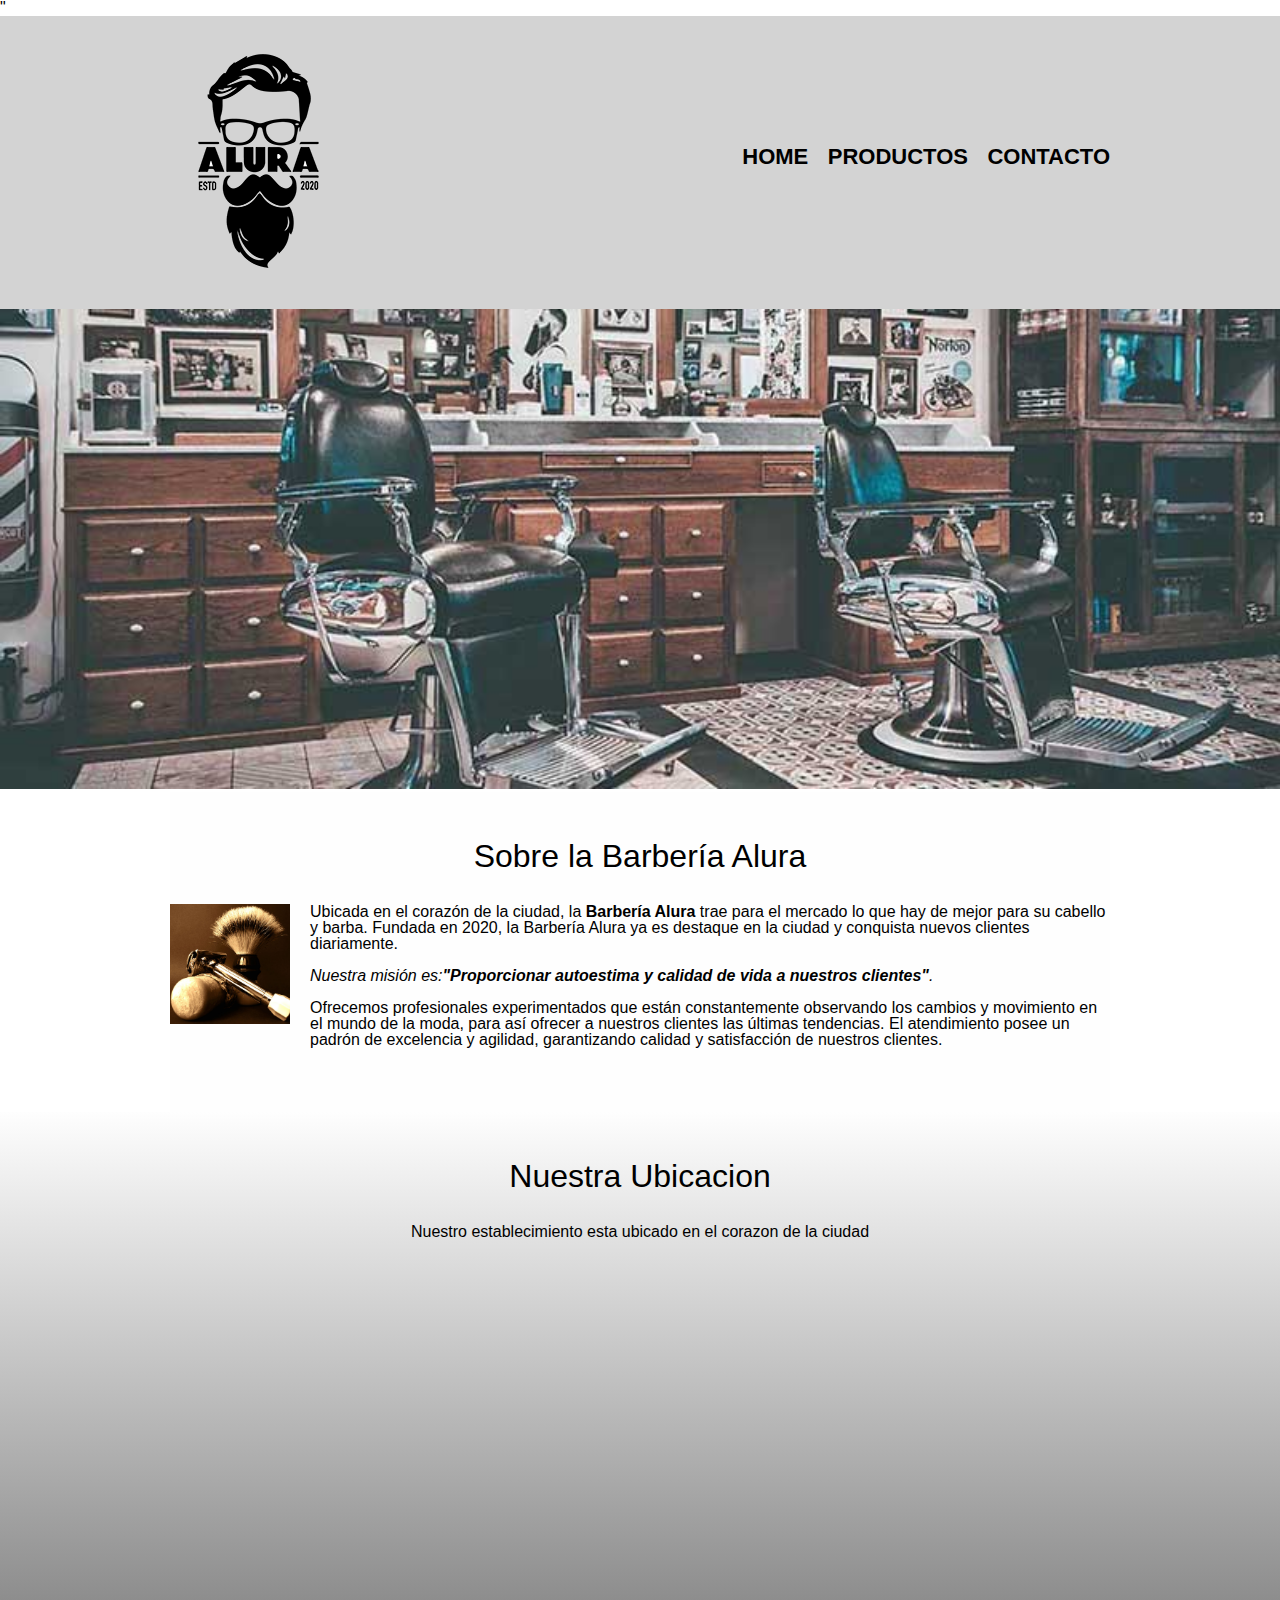
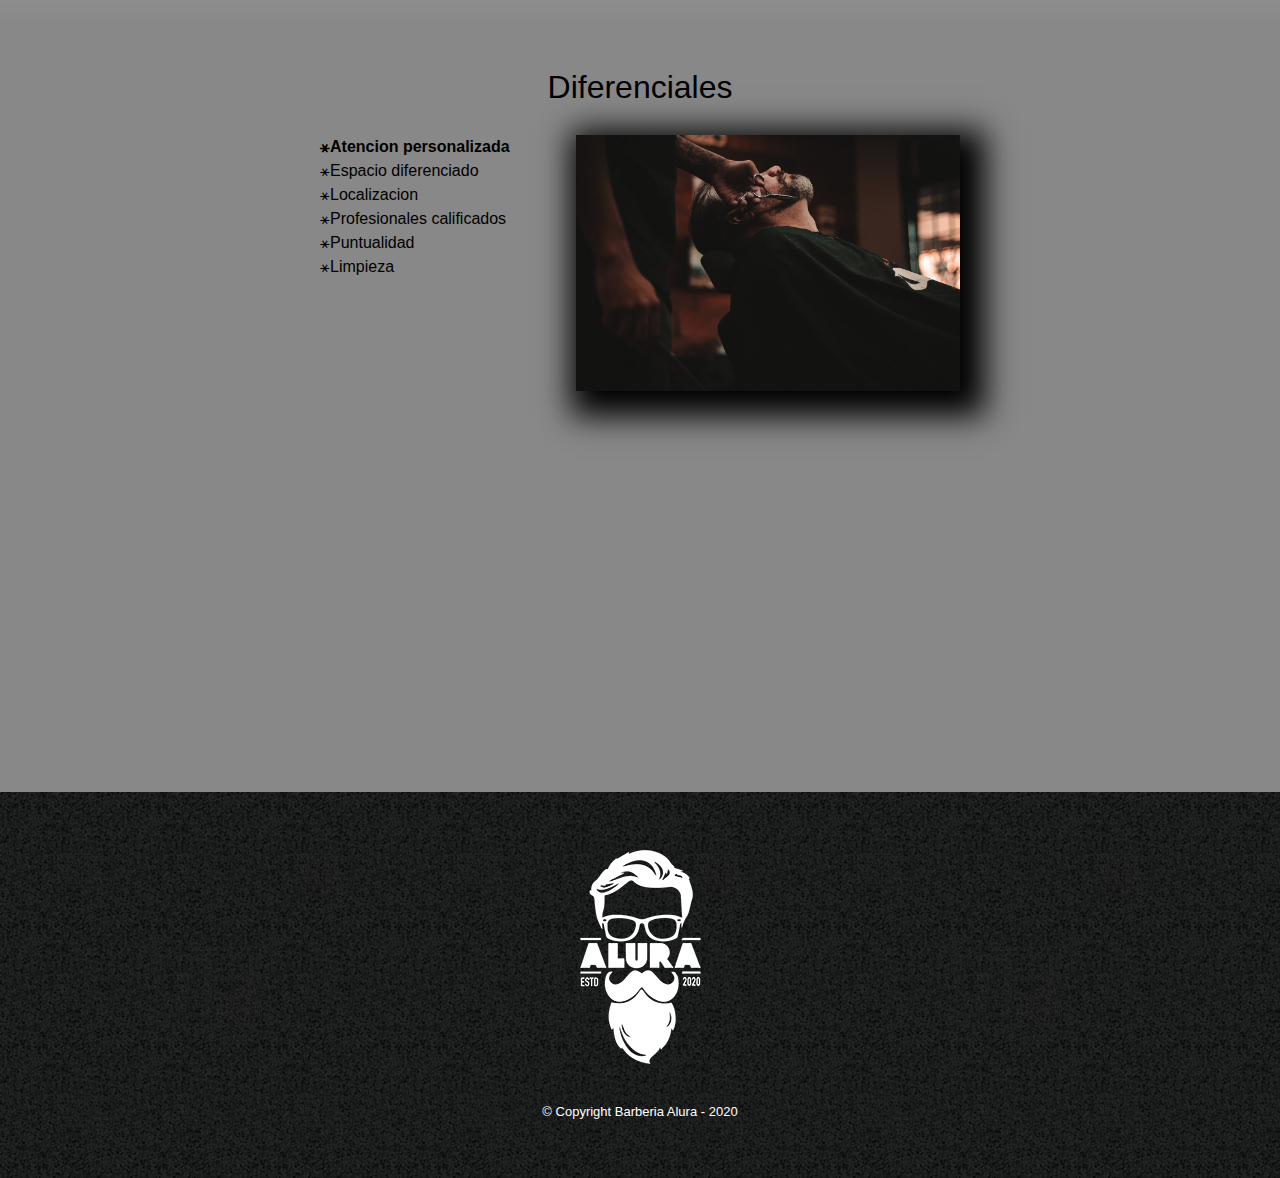
<file: index.html>
<!DOCTYPE html>

<html lang="es">  

    <head>

        <meta charset="UTF-8">
        <meta name="viewport" content="width=device-width">

        <title>Barberia Alura</title>
        <link rel="stylesheet" href="reset.css">
        <link rel="stylesheet" href="style.css">
        <link href="https://fonts.googleapis.com">
            <enlace rel="preconectar" href="https://fonts.gstatic.com" crossorigin>
            <enlace href="https: //fonts.googleapis.com/css2? familia = Montserrat & display=swap" rel="stylesheet">"


    </head>

    <body>

        <header>
            <div class="caja">

                <h1><img src="imagenes/logo.png"></h1>
                <nav>
                    <ul>
                        <li><a href="index.html">Home</a></li>
                        <li><a href="productos.html">Productos</a></li>
                        <li><a href="contacto.html">Contacto</a></li>
                    </ul>
                 </nav>

            </div>

        </header>

        <img class="banner" src ="banner.jpg">

        <main>

            <section class="principal">

                <h2 class="titulo-principal">Sobre la Barbería Alura</h2>

                <img class="utensilios" src="imagenes/utensilios[1].jpg" alt="Utensillos de un barbero">
    
                <p>Ubicada en el corazón de la ciudad, la <strong>Barbería Alura</strong> trae para el mercado lo que hay de mejor para su cabello y barba. Fundada en 2020, la Barbería Alura ya es destaque en la ciudad y conquista nuevos clientes diariamente.</p>
    
                <p id="mision"><em>Nuestra misión es:<strong>"Proporcionar autoestima y calidad de vida a nuestros clientes"</strong>.</em></p>
    
                <p>Ofrecemos profesionales experimentados que están constantemente observando los cambios y movimiento en el mundo de la moda, para así ofrecer a nuestros clientes las últimas tendencias. El atendimiento posee un padrón de excelencia y agilidad, garantizando calidad y satisfacción de nuestros clientes.</p>
    
            </section>

            

            <section class="mapa">

                <h3 class="titulo-principal">Nuestra Ubicacion</h3>
                <p>Nuestro establecimiento esta ubicado en el corazon de la ciudad</p>
                
                <div class="mapa-contenido">

                    <iframe src="https://www.google.com/maps/embed?pb=!1m18!1m12!1m3!1d3656.449840474906!2d-46.63452058521927!3d-23.588194784669625!2m3!1f0!2f0!3f0!3m2!1i1024!2i768!4f13.1!3m3!1m2!1s0x94ce5a2b2ed7f3a1%3A0xab35da2f5ca62674!2sCaelum%20-%20Education%20and%20Innovation!5e0!3m2!1sen!2sar!4v1660315474708!5m2!1sen!2sar" width="100%" height="300" style="border:0;" allowfullscreen="" loading="lazy" referrerpolicy="no-referrer-when-downgrade"></iframe>

                </div>
                
                

            </section>


            
    
            <section class="diferenciales">
        
                <h3 class="titulo-principal">Diferenciales</h3>
    
                <div class="contenido-diferenciales">
                    
                <ul class="lista-diferenciales">
                    <li class="items">Atencion personalizada</li>
                    <li class="items">Espacio diferenciado</li>
                    <li class="items">Localizacion</li>
                    <li class="items">Profesionales calificados</li>
                    <li class="items">Puntualidad</li>
                    <li class="items">Limpieza</li>
                </ul><img src="diferenciales/diferenciales.jpg" class="imagen-diferenciales">


                </div>

                <div class="video">

                    <iframe width="100%" height="315" src="https://www.youtube.com/embed/wcVVXUV0YUY" title="YouTube video player" frameborder="0" allow="accelerometer; autoplay; clipboard-write; encrypted-media; gyroscope; picture-in-picture" allowfullscreen></iframe>
    
    
                </div>

                
            </section>   

         
        </main>

        <footer>
            <img src="imagenes/logo-blanco.png">
            <p class="copyright">&copy Copyright Barberia Alura - 2020</p>
        </footer>

    </body>

</html>
</file>
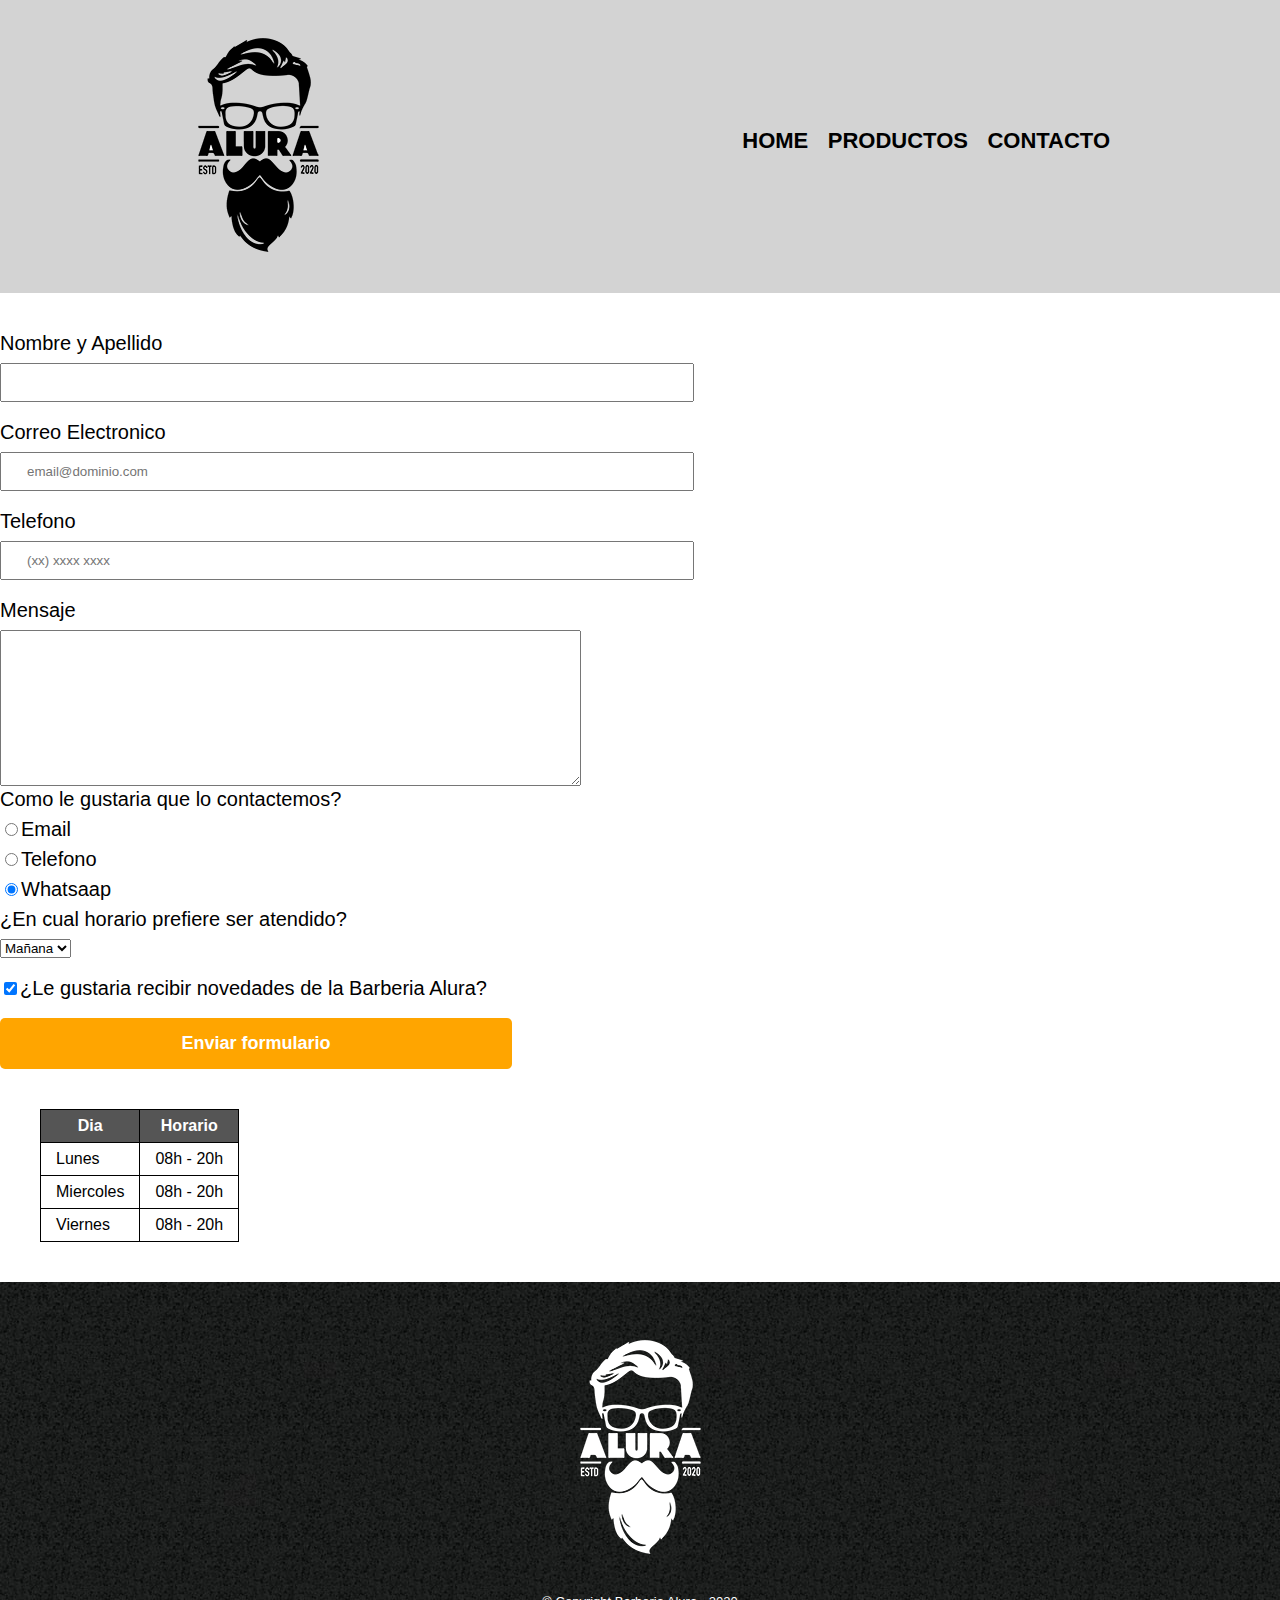
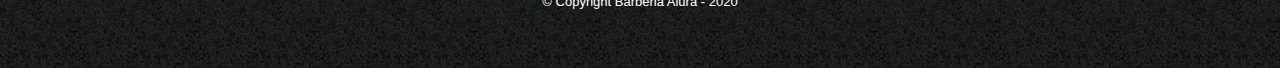
<file: contacto.html>
<!DOCTYPE html>

<html>

    <head>
        <meta charset="UTF-8">
        <title>Contacto - Barberia Alura</title>
        <link rel="stylesheet" href="reset.css">
        <link rel="stylesheet" href="style.css">
    </head>

    <body>      
        <header>
            <div class="caja">

                <h1><img src="imagenes/logo.png" alt="Logo de la Barberia Alura"></h1>
                <nav>
                    <ul>
                        <li><a href="index.html">Home</a></li>
                        <li><a href="productos.html">Productos</a></li>
                        <li><a href="contacto.html">Contacto</a></li>
                    </ul>
                 </nav>

            </div>

        </header>
        <main>
            <form>
                <label for="nombreapellido">Nombre y Apellido</label>
                <input type="text" id="nombreapellido" class="input-padron" required>

                <label for="correoelectronico">Correo Electronico</label>
                <input type="email" id="correoelectronico" class="input-padron" required placeholder="email@dominio.com">

                <label for="telefono">Telefono</label>
                <input type="tel" id="telefono" class="input-padron" required placeholder="(xx) xxxx xxxx">
        

                <label for="mensaje">Mensaje</label required>
                <textarea cols="70" rows="10" id="mensaje" class="input padron"></textarea>

                <fieldset>

                    <legend>Como le gustaria que lo contactemos?</legend>

                    <label for="radio-email"><input type="radio" name="contacto" value="email" id="radio-email">Email</label>
                    
    
                    <label for="radio-telefono"><input type="radio" name="contacto" value="telefono" id="radio-telefono">Telefono</label>
                    
    
                    <label for="radio-whatsaap"><input type="radio" name="contacto" value="Whatsaap" checked>Whatsaap</label>
                     

                </fieldset>

                <fieldset>
                    <legend>¿En cual horario prefiere ser atendido?</legend>

                    <select>
                        <option>Mañana</option>
                        <option>Tarde</option>
                        <option>Noche</option>
                    </select>

                </fieldset>

                <label class="checkbox"><input type="checkbox" checked>¿Le gustaria recibir novedades de la Barberia Alura?</label>
            
                <input type="submit" value="Enviar formulario" class="enviar">

            </form> 

            <table>
                <thead>
                    <tr>
                        <th>Dia</th>
                        <th>Horario</th>
                    </tr> 
                </thead>

                <tbody>           
                    <tr>
                        <td>Lunes</td>
                        <td>08h - 20h</td>
                    </tr>
                    <tr>
                        <td>Miercoles</td>
                        <td>08h - 20h</td>
                    </tr>
                    <tr>
                        <td>Viernes</td>
                        <td>08h - 20h</td>
                    </tr>
                </tbody>


            </table>

        </main>
        <footer>
            <img src="imagenes/logo-blanco.png" alt="Logo de la Barberia Alura" >
            <p class="copyright">&copy Copyright Barberia Alura - 2020</p>
        </footer>
    </body>

</html>
</file>
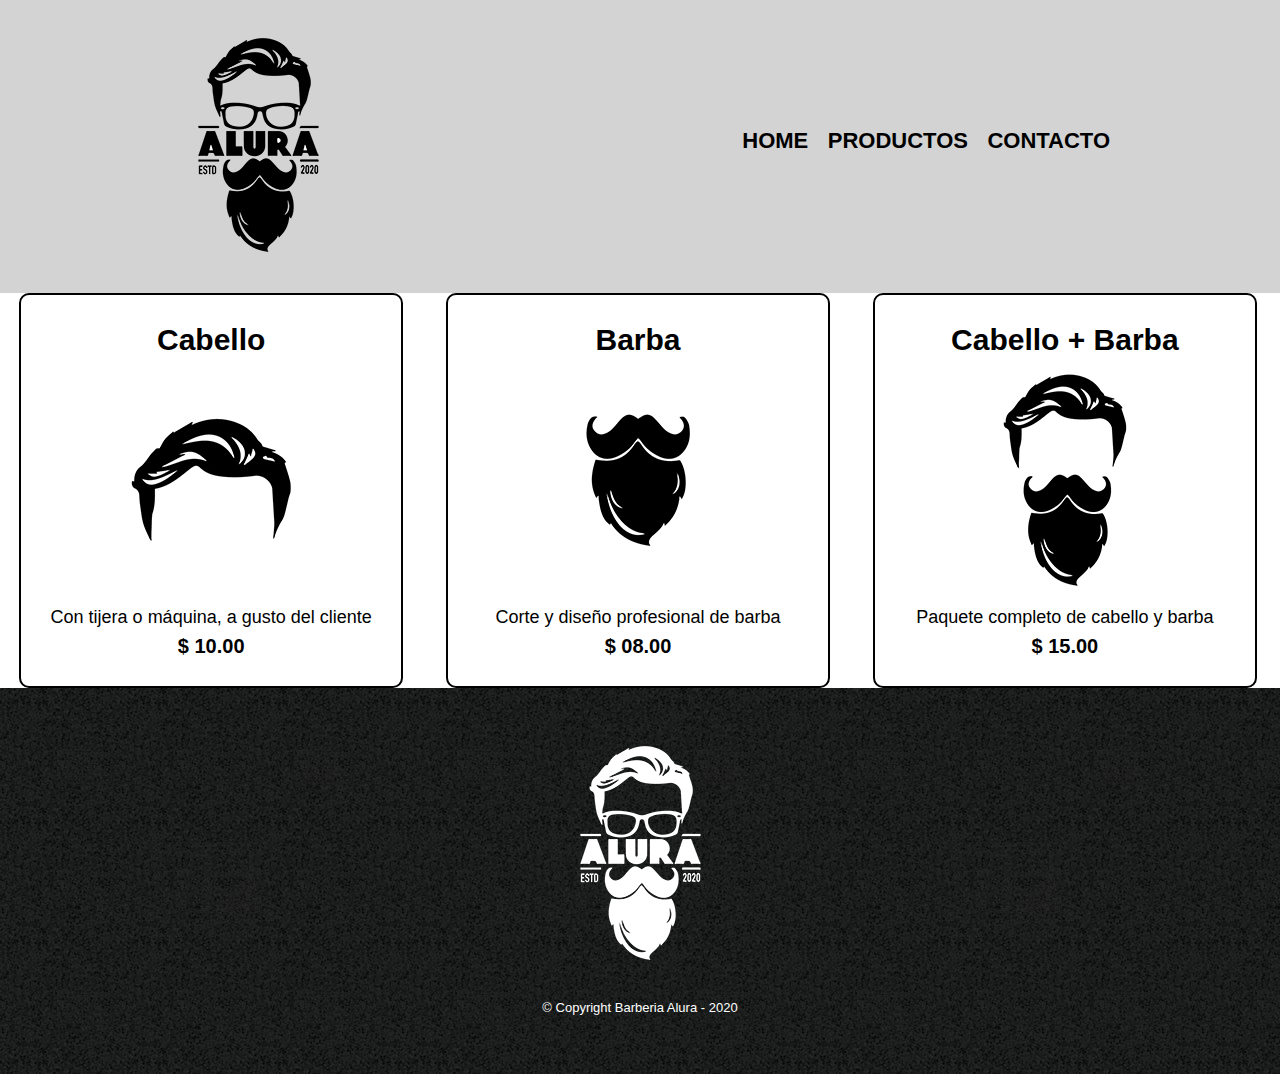
<file: productos.html>
<!DOCTYPE html>

<html>

    <head>
        <meta charset="UTF-8">
        <title>Productos - Barberia Alura</title>
        <link rel="stylesheet" href="reset.css">
        <link rel="stylesheet" href="style.css">
    </head>

    <body>      
        <header>
            <div class="caja">

                <h1><img src="imagenes/logo.png"></h1>
                <nav>
                    <ul>
                        <li><a href="index.html">Home</a></li>
                        <li><a href="productos.html">Productos</a></li>
                        <li><a href="contacto.html">Contacto</a></li>
                    </ul>
                 </nav>

            </div>

        </header>
        <main>
            <ul class="productos">
                <li>
                    <h2>Cabello</h2>
                    <img src="imagenes/cabello.jpg">
                    <p class="producto-descripcion">Con tijera o máquina, a gusto del cliente</p>
                    <p class="producto-precio">$ 10.00</p>
                </li>
                <li>
                    <h2>Barba</h2>
                    <img src="imagenes/barba.jpg">
                    <p class="producto-descripcion">Corte y diseño profesional de barba</p>
                    <p class="producto-precio">$ 08.00</p>
                </li>
                <li>
                    <h2>Cabello + Barba</h2>
                    <img src="imagenes/cabello+barba.jpg">
                    <p class="producto-descripcion">Paquete completo de cabello y barba</p>
                    <p class="producto-precio">$ 15.00</p>
                </li>
            </ul>
        </main>

        <footer>
            <img src="imagenes/logo-blanco.png">
            <p class="copyright">&copy Copyright Barberia Alura - 2020</p>
        </footer>
    </body>

</html>
</file>
<file: style.css>
body{
    font-family:'Montserrat', sans-serif; ;

}


header{
    background-color: lightgrey;
    padding: 20px 0;
}

.caja{
    width: 940px;
    position: relative;
    margin: 0 auto;
}

nav{
    position: absolute; 
    top:110px;
    right:0;
}

nav li{
    display: inline;
    margin: 0 0 0 15px ;
}

nav a{
    text-transform: uppercase;
    color: black;
    font-weight: bold;
    font-size: 22px;
    text-decoration: none;

}

nav a:hover{
    color: #c78c19 ; 
    text-decoration: underline;

}ç


.productos {
    width: 940px;
    margin: 0 auto;
    padding: 50px;
}

.productos li {
    display: inline-block;
    text-align: center;
    width: 30%;
    vertical-align: top;
    margin: 0 1.5%;
    padding: 30px 20px;
    box-sizing: border-box;
    border: 2px solid black;
    border-radius: 10px;

}

.productos li:hover{

    border-color: #c78c19;
    

}
.productos li:active{

    border-color: #088c19;
}

.productos h2 {
    font-size: 30px;
    font-weight: bold;
}

.productos li:hover h2{

    font-size: 33px;
}


.producto-descripcion {
    font-size: 18px;
}

.producto-precio {
    font-size: 20px;
    font-weight: bold;
    margin-top: 10px;
}

footer{

    text-align: center;
    background: url(imagenes/bg.jpg);
    padding: 40px;
}

.copyright{
    color: #FFFFFF;     
    font-size: 13px;
    margin: 20px;
}


form{
    margin: 40px 0;

}

form label,form legend{

    display: block;
    font-size: 20px;
    margin: 0 0 10px;
}

.input-padron{

    display: block;
    margin: 0 0 20px;
    padding: 10px 25px;
    width: 50%;
}

.checkbox{
    margin: 20px 0;

}

.enviar{
    width: 40%; 
    padding: 15px 0;
    font-size: 18px;
    font-weight: bold;
    color: white;
    background: orange;
    border: none;
    border-radius: 5px;
    transition: 1s all;
    cursor: pointer;
}

.enviar:hover{
    background: darkorange;
    transform: scale(1.2);
    
}

table{
    margin: 40px 40px;

}

thead{
    background: #555555;
    color: white;
    font-weight: bold;
}

td, th{
    border: 1px solid #000000;
    padding: 8px 15px;
    
}
/*AQUI INICIA EL CSS PARA NUESTRA HOME*/

.banner{
    width: 100%;

}


.principal{
    padding: 3em 0;
    background: #FEFEFE;
    width: 940px;   
    margin: 0 auto;

}

.titulo-principal{
    text-align: center;
    font-size: 2em;
    margin: 0 0 1em;
    clear: left;  
    

}



.principal p{
    margin: 0 0 1em;

}

.principal strong{
    font-weight: bold;

}

.principal em{
    font-style: italic;

}

.utensilios{
    width: 120px;
    float: left;
    margin: 0 20px 20px 0;

}

.mapa{
    padding: 3em 0;
    background: linear-gradient(#fefefe, #888888);

}

.mapa p{
    margin: 0 0 2em;
    text-align: center;

}

.mapa-contenido{
    width: 940px;   
    margin: 0 auto;
}

.diferenciales{
    padding: 3em 0 ;
    background: #888888;
    
}



.contenido-diferenciales{
    width: 640px;
    margin: 0 auto;

}

.lista-diferenciales{
    width: 40%;
    display: inline-block;
    vertical-align: top;
}

.items{
    line-height: 1.5;
}

.items:before{
    content: "⚹";

}

.items:first-child{
    font-weight: bold;

}

.imagen-diferenciales{
    width: 60%;
    transition: 400ms;
    box-shadow: 10px 10px 30px 15px #000000;

}

.imagen-diferenciales:hover{
    opacity: 0.3;

}

.video{
    width: 560px;
    margin: 1em auto;

}

@media screen and (max-width:480px) {
    h1{
        text-align: center;
    }

    nav{
        position: static;

    }
    .caja, .principal, .mapa-contenido, .contenido-diferenciales, .video {
        width: auto;

    }
    .lista-diferenciales, .imagen-diferenciales{
        width: 100%;

    }
}
</file>
